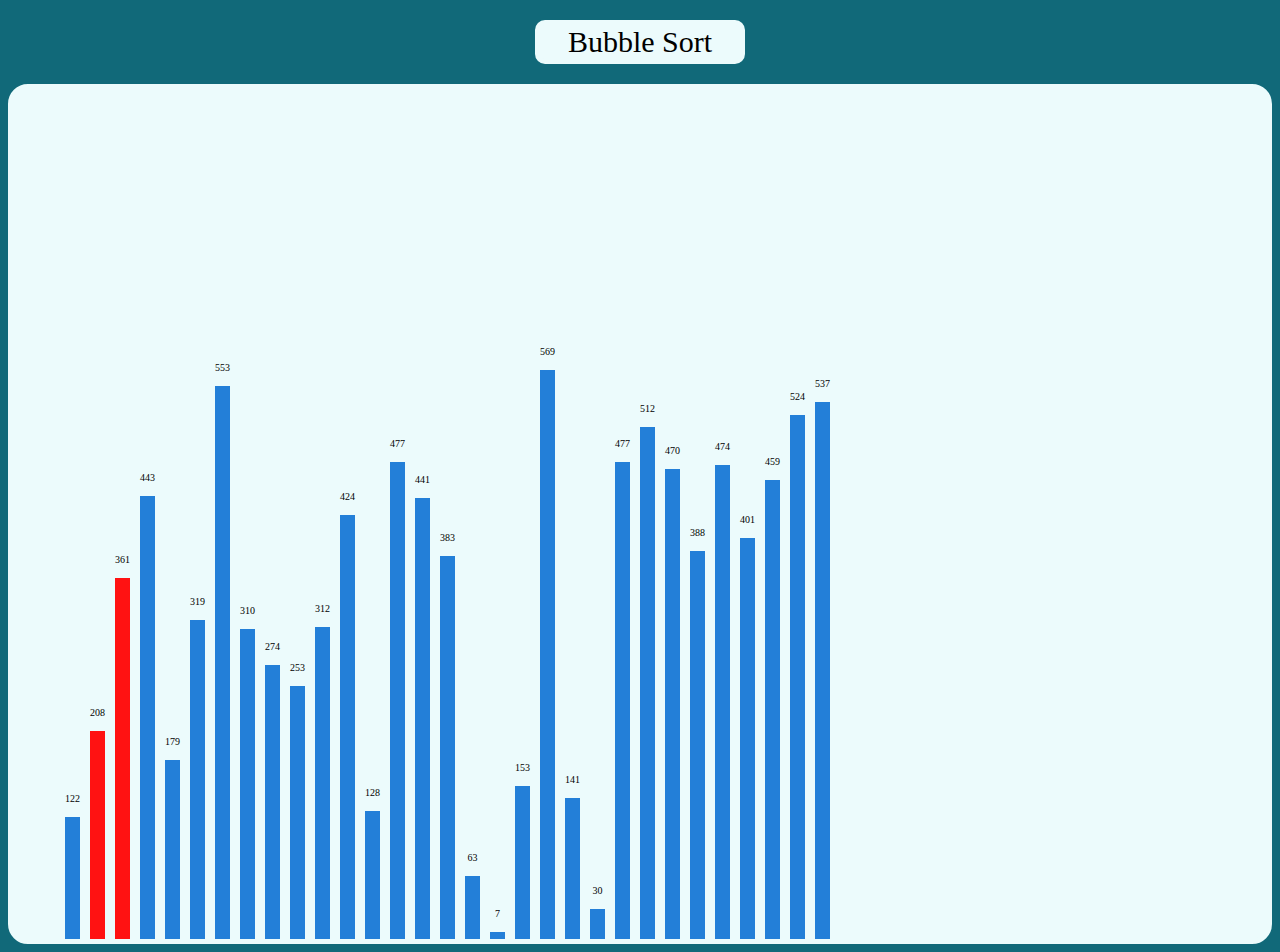
<file: BubbleSortVisualisation/index.html>
<!DOCTYPE>
<html>
<head>
    <link href="main.css" rel="stylesheet" /> 
</head>

<body id="main">
    <div class="header">Bubble Sort</div>
    <div id="visualizer">
        <section id="dataContainer" class="data-container"></section>
    </div>
</body>
<script src="sort.js"></script>

</html>
</file>
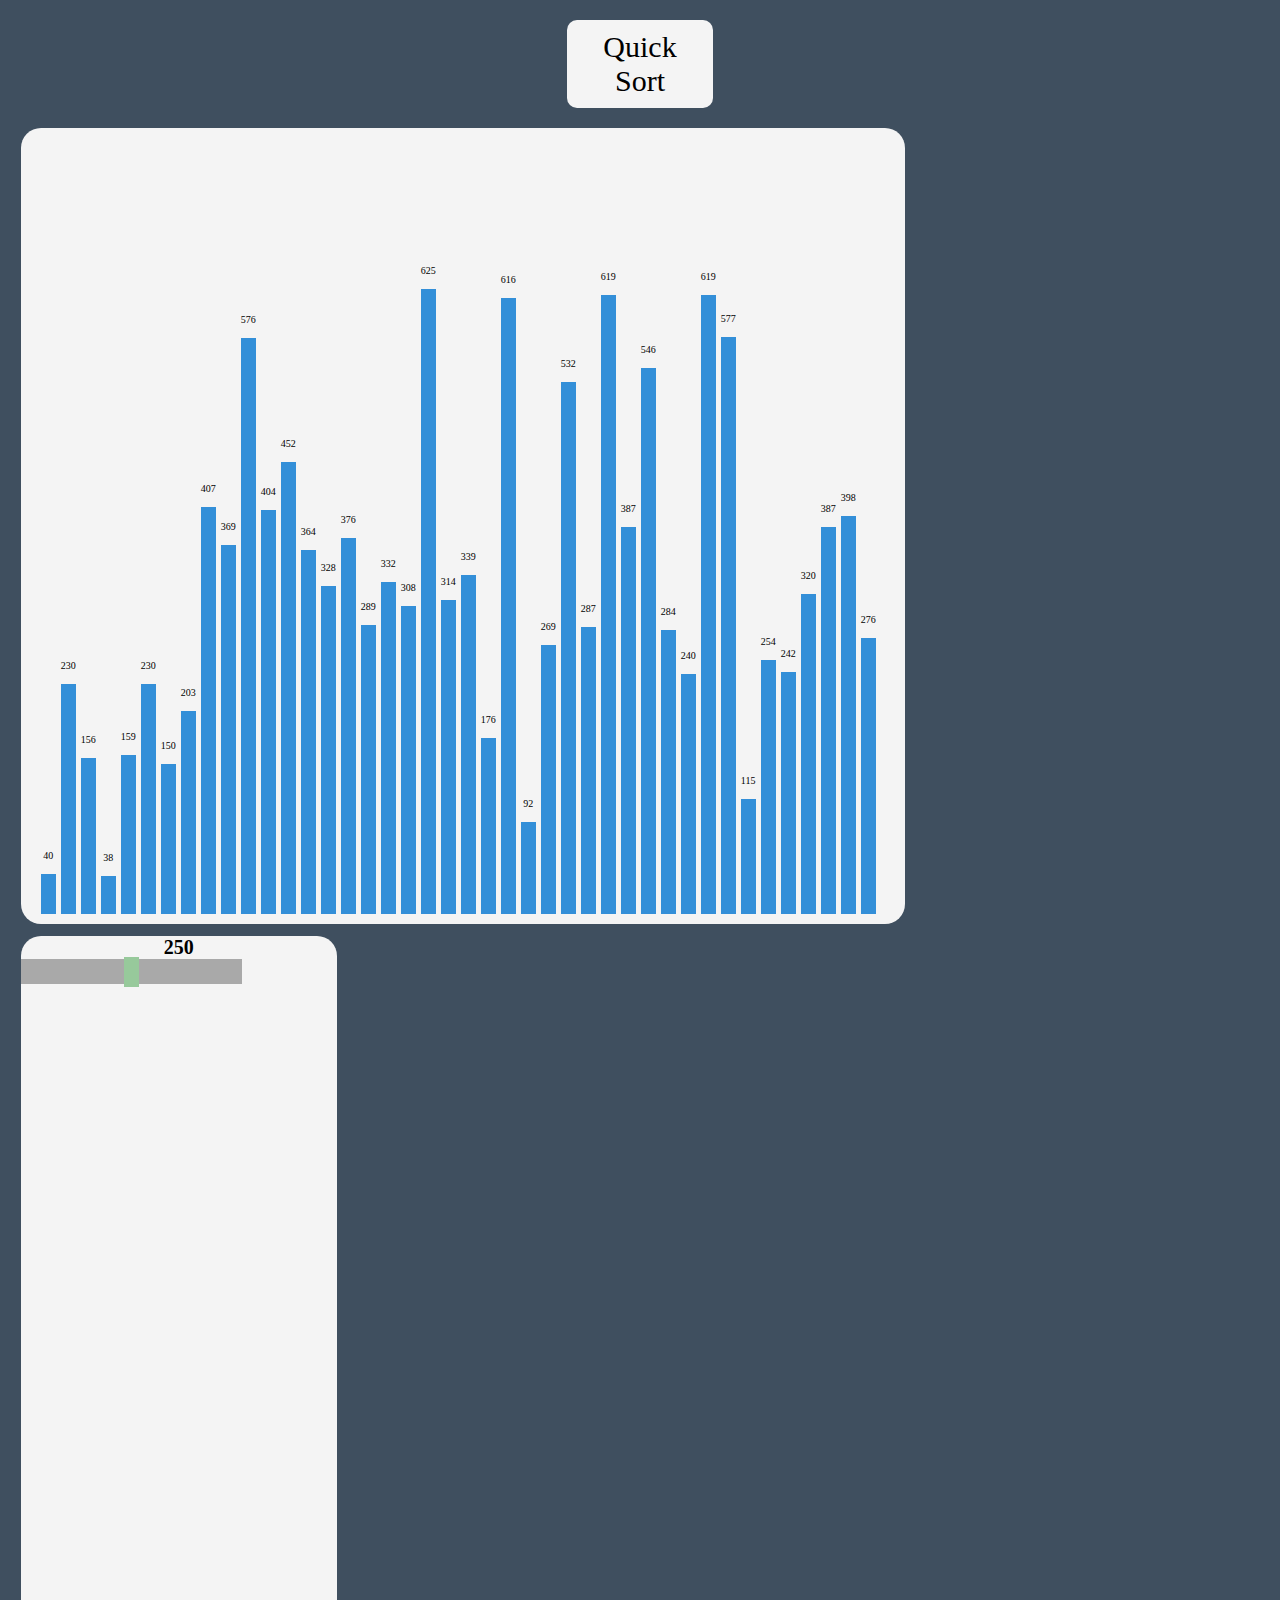
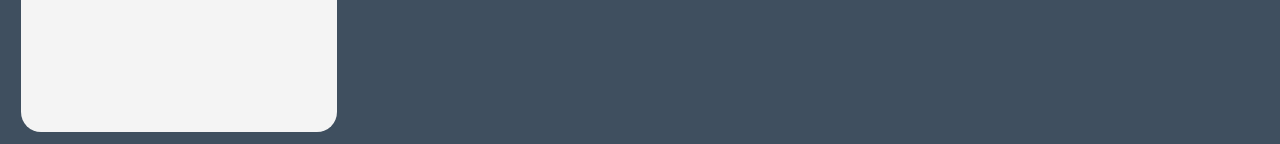
<file: QuickSortVisualisation/index.html>
<!DOCTYPE>
<html>

<head>
    <link rel="stylesheet" href="main.css" /> </head>

<body>
    <div class="header">Quick Sort</div>
    <div class="body">
        <div id="dataContainer" class="container"></div>
        <div id="controller" class="container">
            <div class="slider-container">
                <p id="sliderValue"></p>
                <input type="range" min="0" max="500" value="250" step="10" class="slider" id="delay" />
            </div>
        </div>
    </div>
</body>
<script src="main.js"></script>

</html>
</file>
<file: BubbleSortVisualisation/main.css>
#visualizer {
    background-color: #ecfbfc;
    border-style: solid;
    border-color: #ecfbfc;
    border-width: thick;
    border-radius: 20px;
}

#main {
    background-color: #116979;
}

.header {
    margin: 20 auto;
    text-align: center;
    font-size: 30px;
    border-style: solid;
    border-color: #ecfbfc;
    border-width: thick;
    border-radius: 10px;
    background-color: #ecfbfc;
    width: 200px;
}

.data-container {
    width: 1200px;
    height: 850px;
    position: relative;
    margin: 0 auto;
}

.block {
    width: 15px;
    position: absolute;
    left: 0;
    bottom: 0;
    background-color: #237FD8;
    transition: .1s;
}

.value-label {
    position: absolute;
    top: -24px;
    width: 100%;
    text-align: center;
    font-size: 10px;
}
</file>
<file: QuickSortVisualisation/main.css>
body {
    background-color: #3f4f5f;
    border-style: hidden;
}

.body {
    position: relative;
}

#dataContainer {
    width: 70%;
}

#controller {
    width: 25%;
}

#sliderValue {
    margin: 0 auto;
    font-size: 20px;
    font-family: cursive;
    font-weight: bold;
    text-align: center;
}

.container {
    height: 90%;
    background-color: #f4f4f4;
    border-style: hidden;
    position: relative;
    border-radius: 20px;
    margin: 1%;
}

.slider {
    -webkit-appearance: none;
    background: #979797;
    width: 70%;
    height: 25px;
    outline: none;
    opacity: 0.8;
    margin: 0 auto;
}

.slider:hover {
    opacity: 1;
}

.slider::-webkit-slider-thumb {
    -webkit-appearance: none;
    width: 15px;
    height: 30px;
    background: #80BF85;
    cursor: pointer;
}

.slider-container {
    margin: 0 auto;
}

.header {
    background-color: #f4f4f4;
    width: 10%;
    padding: 10px;
    margin: 20 auto;
    text-align: center;
    font-size: 30px;
    border-style: hidden;
    border-radius: 10px;
}

.block {
    width: 15px;
    position: absolute;
    margin-bottom: 10px;
    bottom: 0;
    background-color: #338FD8;
    transition: .1s;
}


.value-label{
    position: absolute;
    top: -24px;
    width: 100%;
    text-align: center;
    font-size: 10px;
}
</file>
